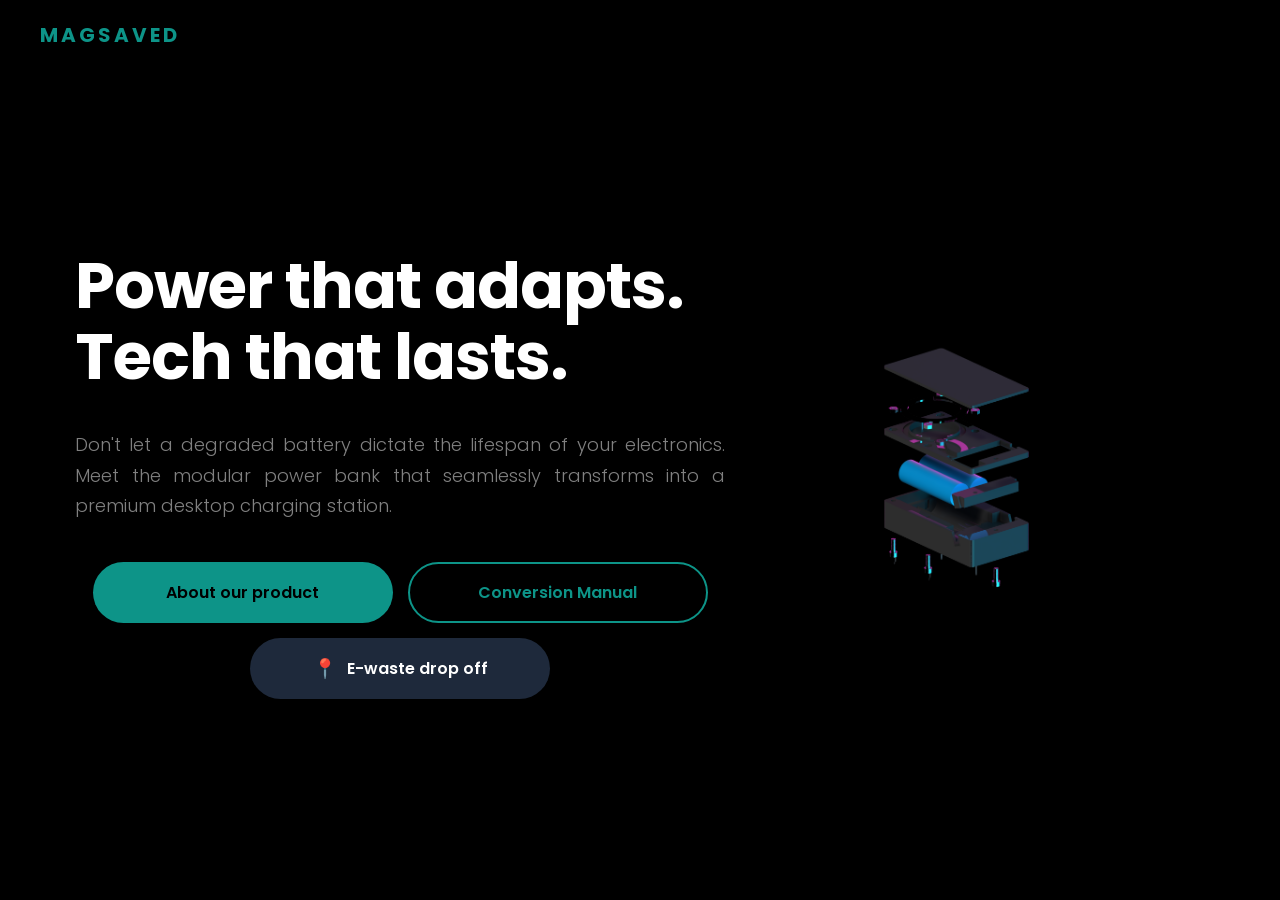
<file: index.html>
<!DOCTYPE html>
<html lang="en">
<head>
    <meta charset="UTF-8">
    <meta name="viewport" content="width=device-width, initial-scale=1.0">
    <title>MagSaved</title>
    
    <link href="https://fonts.googleapis.com/css2?family=Poppins:wght@300;400;600;700&display=swap" rel="stylesheet">
    <link rel="stylesheet" href="style.css?v=4">
</head>
<body>

    <header class="company-header">
        <div class="company-name">MagSaved</div>
    </header>

    <main class="container index-container">
        
        <div class="hero-content">
            <h1>Power that adapts.<br>Tech that lasts.</h1>
            <p>Don't let a degraded battery dictate the lifespan of your electronics. Meet the modular power bank that seamlessly transforms into a premium desktop charging station.</p>
            
            <div class="button-group">
                <div class="top-buttons">
                    <a href="aboutus.html" class="btn btn-primary">About our product</a>
                    <a href="conversionmanual.html" class="btn btn-outline">Conversion Manual</a>
                </div>
                <a href="https://www.google.com/maps/search/?api=1&query=e-waste+drop+off+location" target="_blank" class="btn btn-secondary">
                    <span class="icon">📍</span> E-waste drop off
                </a>
            </div>
        </div>

        <div class="hero-image-container">
            <img src="funky_explosion_no_shadow.png" alt="MagSaved Modular Bank" class="hero-image">
        </div>

    </main>

</body>
</html>
</file>
<file: style.css>
body, html {
    margin: 0;
    padding: 0;
    height: 100%;
    font-family: 'Poppins', sans-serif;
    background-color: #000;
    color: #f0f4f8; 
    -webkit-font-smoothing: antialiased;
}

.company-header {
    position: fixed;
    top: 0;
    left: 0;
    right: 0;
    padding: 20px 40px;
    display: flex;
    align-items: center;
    justify-content: space-between;
    background: linear-gradient(to bottom, rgba(0,0,0,0.85) 0%, transparent 100%);
    z-index: 200; 
}

.company-name {
    font-size: 20px;
    font-weight: 700; 
    color: #0d9488; 
    letter-spacing: 3px;
    text-transform: uppercase;
    position: relative;
    z-index: 1;
}

.header-back {
    position: relative;
    z-index: 1;
    font-size: 13px;
    color: rgba(255,255,255,0.5);
    text-decoration: none;
    letter-spacing: 1px;
    transition: color 0.2s;
}

.header-back:hover { color: #0d9488; }

.container {
    display: flex;
    flex-direction: column;
    justify-content: center;
    align-items: center;
    min-height: 100vh; 
    gap: 25px;
    padding: 100px 20px 50px 20px; 
    box-sizing: border-box; 
    position: relative;
}

h2 {
    font-weight: 700;
    color: #fff;
    margin-bottom: 10px;
    text-align: center; 
    font-size: 32px;
}

p {
    font-size: 16px;
    line-height: 1.7;
    color: rgba(255,255,255,0.5);
}

.btn {
    display: inline-flex; 
    align-items: center;
    justify-content: center;
    padding: 16px 35px;
    font-size: 16px;
    font-weight: 600;
    text-decoration: none;
    border-radius: 50px; 
    cursor: pointer;
    width: 100%;
    max-width: 300px;
    box-sizing: border-box;
    transition: all 0.3s cubic-bezier(0.4, 0, 0.2, 1);
    box-shadow: 0 4px 6px rgba(0, 0, 0, 0.07);
    font-family: 'Poppins', sans-serif;
}

.icon {
    margin-right: 10px;
    font-size: 1.2em;
}

.btn-primary {
    color: #000;
    background-color: #0d9488; 
    border: none;
}

.btn-primary:hover {
    background-color: #0f766e;
    transform: translateY(-3px); 
    box-shadow: 0 10px 20px rgba(13, 148, 136, 0.3); 
}

.btn-secondary {
    color: #fff;
    background-color: #1e293b; 
    border: none;
}

.btn-secondary:hover {
    background-color: #0f172a;
    transform: translateY(-3px);
    box-shadow: 0 10px 15px rgba(0,0,0, 0.3);
}

.btn-outline {
    color: #0d9488;
    background-color: transparent;
    border: 2px solid #0d9488;
    box-shadow: none; 
}

.btn-outline:hover {
    background-color: rgba(13, 148, 136, 0.1); 
    transform: translateY(-3px);
}

.btn:active {
    transform: translateY(-1px); 
}


.index-container {
    flex-direction: row;
    flex-wrap: wrap;
    justify-content: center;
    align-items: center;
    gap: 30px;
}

.hero-content {
    max-width: 650px;
    display: flex;
    flex-direction: column;
    align-items: flex-start;
}

.hero-content h1 {
    font-size: clamp(32px, 8vw, 64px);
    font-weight: 700;
    line-height: 1.1;
    letter-spacing: -1px;
    color: #fff;
    margin: 0 0 20px 0;
}

.hero-content p {
    font-size: 18px;
    font-weight: 300;
    text-align: justify;
    margin-bottom: 40px;
}

.button-group {
    display: flex;
    flex-direction: column;
    align-items: center;
    gap: 15px;
    width: 100%;
}

.button-group .top-buttons {
    display: flex;
    gap: 15px;
    flex-wrap: wrap;
    justify-content: center;
    width: 100%;
}

.hero-image-container {
    perspective: 1000px;
}

.hero-image {
    max-width: 100%;
    width: 450px;
    height: auto;
    animation: float 6s ease-in-out infinite;
}

@keyframes float {
    0% { transform: translateY(0px) rotateY(0deg); }
    50% { transform: translateY(-20px) rotateY(5deg); }
    100% { transform: translateY(0px) rotateY(0deg); }
}

@media (max-width: 900px) {
    .index-container {
        flex-direction: column-reverse;
        text-align: center;
        padding-top: 120px;
    }
    .hero-content {
        align-items: center;
    }
    .hero-content h1 {
        text-align: center;
    }
    .hero-content p {
        text-align: center;
    }
    .button-group {
        justify-content: center;
    }
    .hero-image {
        width: 300px;
    }
    .company-header {
        padding: 16px 20px;
    }
}

@media (max-width: 480px) {
    .hero-content h1 {
        font-size: 36px;
    }
    .hero-image {
        width: 250px;
    }
    .btn {
        padding: 14px 20px;
        font-size: 15px;
        max-width: 100%;
    }
    .button-group .top-buttons {
        flex-direction: column;
        width: 100%;
    }
    .button-group .top-buttons .btn {
        width: 100%;
    }
}
</file>
